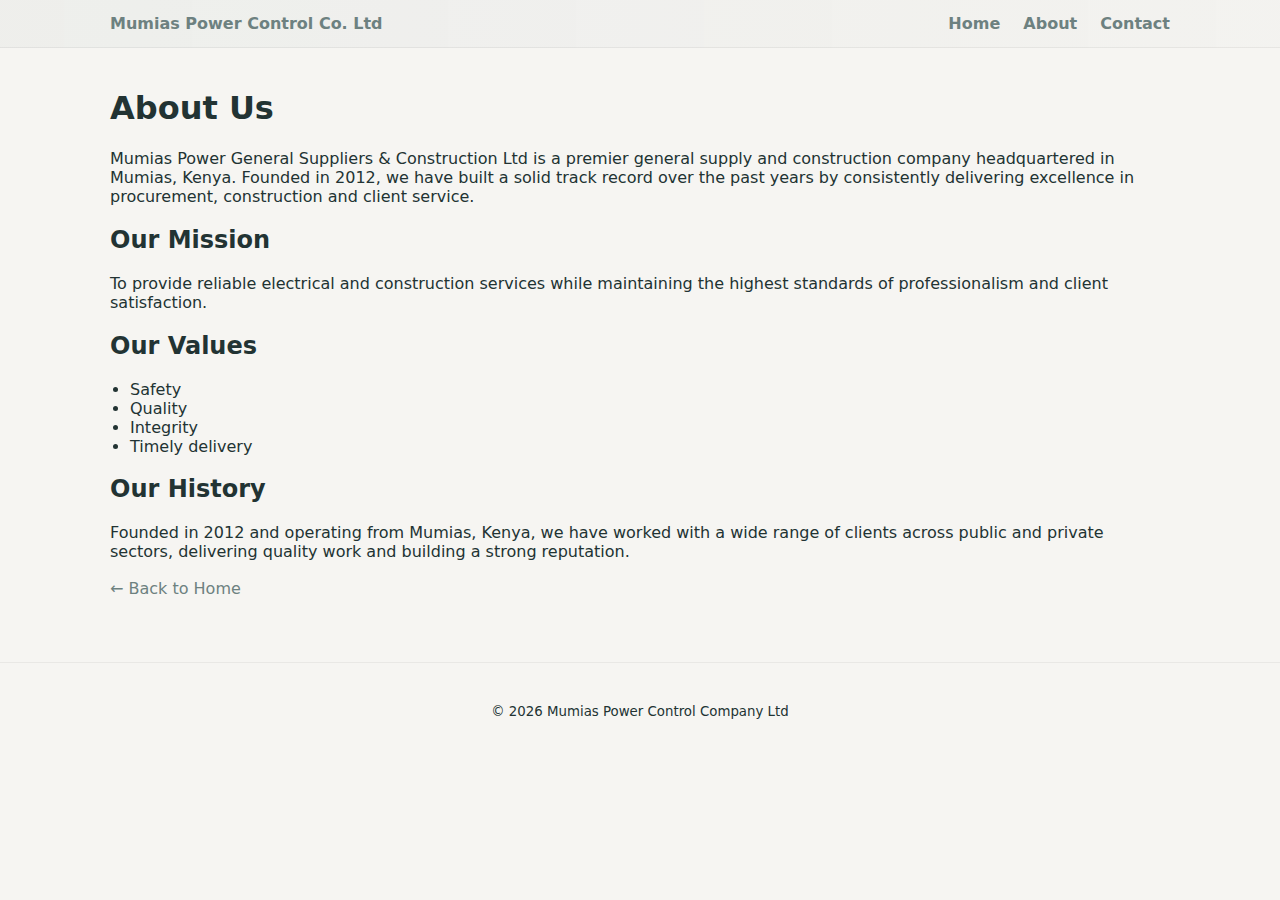
<file: about.html>
<!-- FILE: about.html -->
<!doctype html>
<html lang="en">
<head>
<meta charset="utf-8" />
<meta name="viewport" content="width=device-width,initial-scale=1" />
<title>About — Mumias Power Control Company Ltd</title>
<link rel="stylesheet" href="assets/styles.css" />
</head>
<body>
<header class="site-header">
<div class="container header-inner">
<a class="brand" href="index.html">Mumias Power Control Co. Ltd</a>
<nav class="nav">
<a href="index.html">Home</a>
<a href="about.html">About</a>
<a href="contact.html">Contact</a>
</nav>
</div>
</header>


<main class="container">
<article class="about-page">
<h1>About Us</h1>
<p>Mumias Power General Suppliers & Construction Ltd is a premier general supply and construction company headquartered in Mumias, Kenya. Founded in 2012, we have built a solid track record over the past years by consistently delivering excellence in procurement, construction and client service.</p>


<h2>Our Mission</h2>
<p>To provide reliable electrical and construction services while maintaining the highest standards of professionalism and client satisfaction.</p>


<h2>Our Values</h2>
<ul>
<li>Safety</li>
<li>Quality</li>
<li>Integrity</li>
<li>Timely delivery</li>
</ul>


<h2>Our History</h2>
<p>Founded in 2012 and operating from Mumias, Kenya, we have worked with a wide range of clients across public and private sectors, delivering quality work and building a strong reputation.</p>


<p class="back"><a href="index.html">← Back to Home</a></p>
</article>
</main>


<footer class="site-footer">
<div class="container">
<small>© <span id="year2"></span> Mumias Power Control Company Ltd</small>
</div>
</footer>


<script>document.getElementById('year2').textContent = new Date().getFullYear();</script>
</body>
</html>
</file>
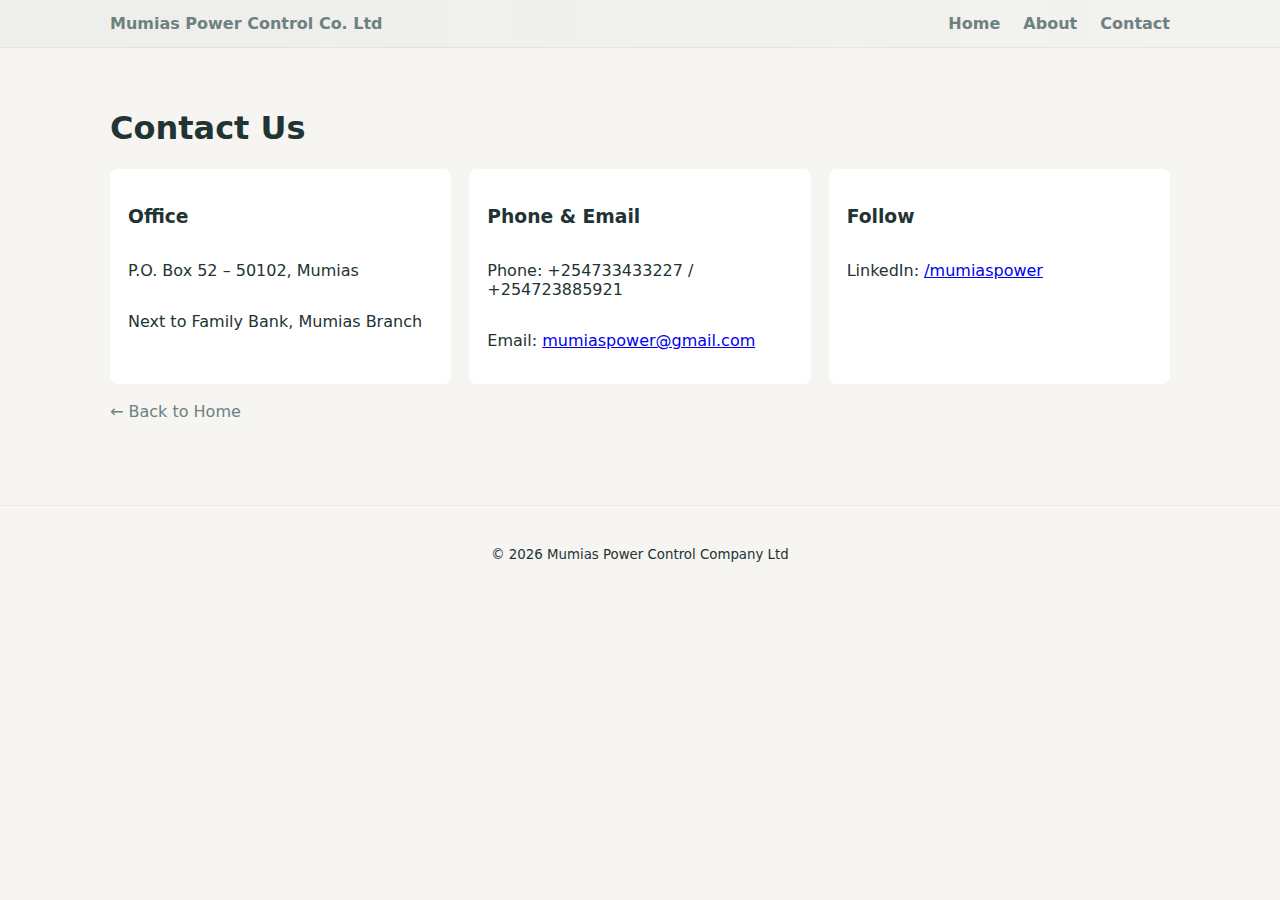
<file: contact.html>
<!-- FILE: contact.html -->
<!doctype html>
<html lang="en">
<head>
<meta charset="utf-8" />
<meta name="viewport" content="width=device-width,initial-scale=1" />
<title>Contact — Mumias Power Control Company Ltd</title>
<link rel="stylesheet" href="assets/styles.css" />
</head>
<body>
<header class="site-header">
<div class="container header-inner">
<a class="brand" href="index.html">Mumias Power Control Co. Ltd</a>
<nav class="nav">
<a href="index.html">Home</a>
<a href="about.html">About</a>
<a href="contact.html">Contact</a>
</nav>
</div>
</header>


<main class="container contact-main">
<h1>Contact Us</h1>


<div class="contact-grid">
<div class="contact-card">
<h3>Office</h3>
<p>P.O. Box 52 – 50102, Mumias</p>
<p>Next to Family Bank, Mumias Branch</p>
</div>


<div class="contact-card">
<h3>Phone & Email</h3>
<p>Phone: +254733433227 / +254723885921</p>
<p>Email: <a href="mailto:mumiaspower@gmail.com">mumiaspower@gmail.com</a></p>
</div>


<div class="contact-card">
<h3>Follow</h3>
<p>LinkedIn: <a href="https://mumiaspower.linkedin.com">/mumiaspower</a></p>
</div>
</div>


<p class="back"><a href="index.html">← Back to Home</a></p>
</main>


<footer class="site-footer">
<div class="container">
<small>© <span id="year3"></span> Mumias Power Control Company Ltd</small>
</div>
</footer>
<script>document.getElementById('year3').textContent = new Date().getFullYear();</script>
</body>
</html>
</file>
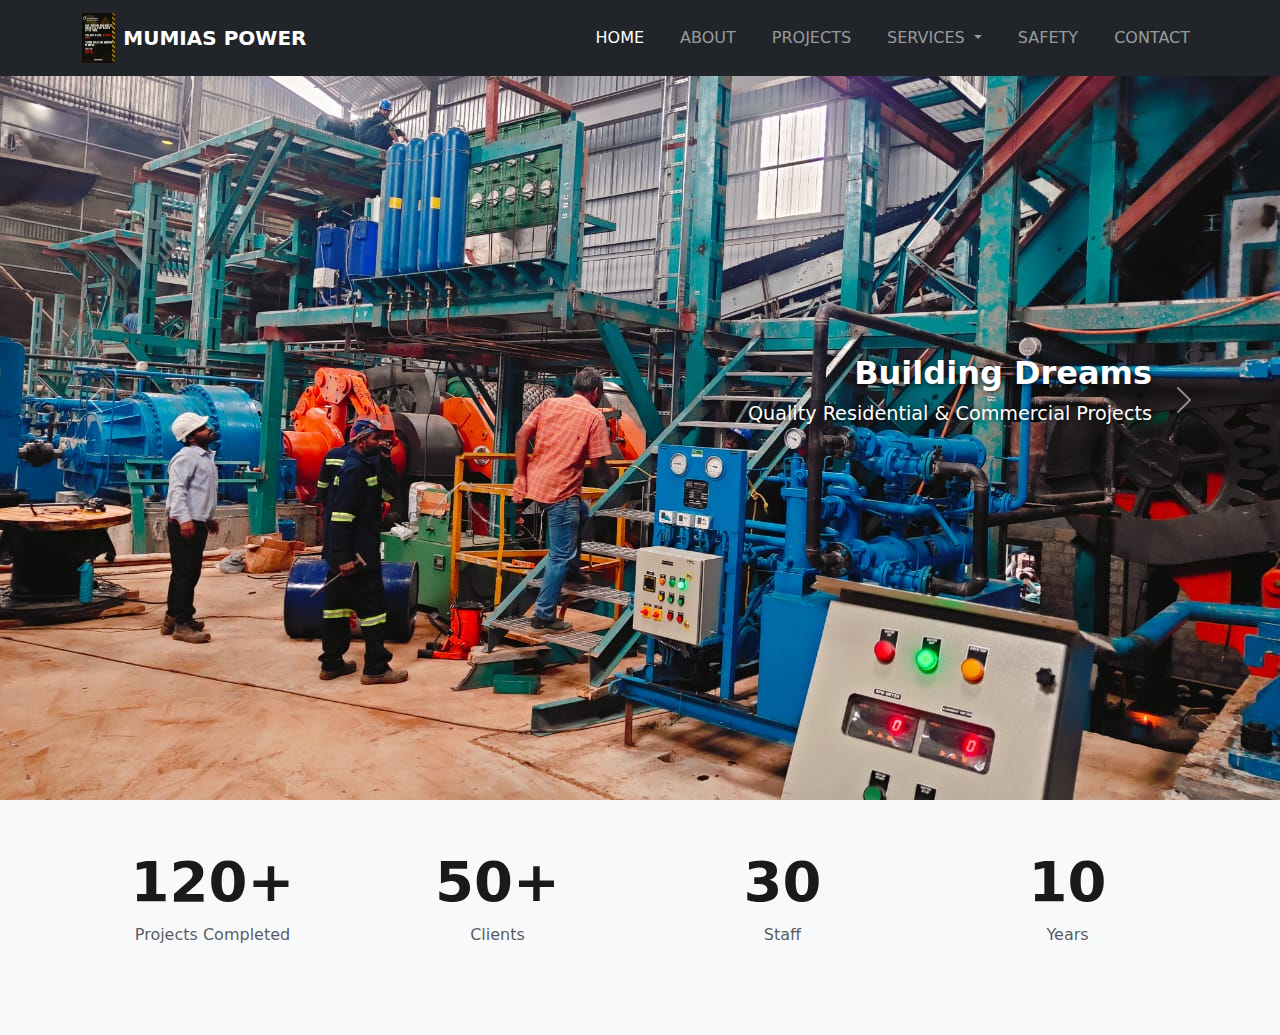
<file: index2.html>
<!DOCTYPE html>
<html lang="en">
<head>
  <meta charset="UTF-8">
  <meta name="viewport" content="width=device-width, initial-scale=1.0">
  <title>Construction Co. Landing</title>
  <link rel="stylesheet" href="style2.css">
  <link href="https://cdn.jsdelivr.net/npm/bootstrap@5.3.2/dist/css/bootstrap.min.css" rel="stylesheet">
  
</head>
<body>

<!-- Bootstrap Navbar -->
<nav class="navbar navbar-expand-lg navbar-dark bg-dark fixed-top">
  <div class="container">
    <!-- Logo + Company Name -->
    <a class="navbar-brand d-flex align-items-center" href="#">
      <img src="assets/images/safety.jfif" alt="Logo" height="50" class="me-2">
      <span class="fw-bold">MUMIAS POWER</span>
    </a>

    <!-- Toggler for mobile -->
    <button class="navbar-toggler" type="button" data-bs-toggle="collapse" data-bs-target="#navbarNav"
      aria-controls="navbarNav" aria-expanded="false" aria-label="Toggle navigation">
      <span class="navbar-toggler-icon"></span>
    </button>

    <!-- Nav links -->
    <div class="collapse navbar-collapse" id="navbarNav">
      <ul class="navbar-nav ms-auto">
        <li class="nav-item"><a class="nav-link active" href="#">Home</a></li>
        <li class="nav-item"><a class="nav-link" href="#">About</a></li>
        <li class="nav-item"><a class="nav-link" href="#">Projects</a></li>
        <li class="nav-item dropdown">
          <a class="nav-link dropdown-toggle" href="#" id="servicesDropdown" role="button" data-bs-toggle="dropdown" aria-expanded="false">
            Services
          </a>
          <ul class="dropdown-menu dropdown-menu-end" aria-labelledby="servicesDropdown">
            <li><a class="dropdown-item" href="#">Network Installation</a></li>
            <li><a class="dropdown-item" href="#">Building and Construction</a></li>
            <li><a class="dropdown-item" href="#">Shop</a></li>
            <li><a class="dropdown-item" href="#">Swimming Pools</a> </li>
          </ul>
        </li>
        <li class="nav-item"><a class="nav-link" href="#">safety</a></li>
        <li class="nav-item"><a class="nav-link" href="#">Contact</a></li>
      </ul>
    </div>
  </div>
</nav>



<div id="heroCarousel" class="carousel slide carousel-fade" data-bs-ride="carousel">
  <div class="carousel-inner">

    <div class="carousel-item active" style="background-image: url('assets/images/construction1.jpg');">
      <div class="carousel-caption-right">
        <h1>Building Dreams</h1>
        <p>Quality Residential & Commercial Projects</p>
      </div>
    </div>

    <div class="carousel-item" style="background-image: url('assets/images/crane2.jfif');">
      <div class="carousel-caption-right">
        <h1>Innovative Designs</h1>
        <p>Modern, Safe, and Durable Construction</p>
      </div>
    </div>

    <div class="carousel-item" style="background-image: url('assets/images/img4.jpg');">
      <div class="carousel-caption-right">
        <h1>Reliable Services</h1>
        <p>Your Vision, Our Expertise</p>
      </div>
    </div>

  </div>

  <!-- Controls -->
  <button class="carousel-control-prev" type="button" data-bs-target="#heroCarousel" data-bs-slide="prev">
    <span class="carousel-control-prev-icon"></span>
    <span class="visually-hidden">Previous</span>
  </button>
  <button class="carousel-control-next" type="button" data-bs-target="#heroCarousel" data-bs-slide="next">
    <span class="carousel-control-next-icon"></span>
    <span class="visually-hidden">Next</span>
  </button>
</div>
<section class="statistics py-5 bg-light">
  <div class="container">
    <div class="row text-center">

      <div class="col-md-3 mb-4">
        <h2 class="display-4 fw-bold">120+</h2>
        <p class="text-muted">Projects Completed</p>
      </div>

      <div class="col-md-3 mb-4">
        <h2 class="display-4 fw-bold">50+</h2>
        <p class="text-muted">Clients</p>
      </div>

      <div class="col-md-3 mb-4">
        <h2 class="display-4 fw-bold">30</h2>
        <p class="text-muted">Staff</p>
      </div>

      <div class="col-md-3 mb-4">
        <h2 class="display-4 fw-bold">10</h2>
        <p class="text-muted">Years</p>
      </div>

    </div>
  </div>
</section>



<script src="https://cdn.jsdelivr.net/npm/bootstrap@5.3.2/dist/js/bootstrap.bundle.min.js"></script>
</body>
</html>
</file>
<file: style2.css>
/* Header */
.site-header {
  width: 100%;
  height: 80px; 
  background-color: #1a1a1a;
  color: white;
  box-shadow: 0 2px 5px rgba(0,0,0,0.2);
  position: fixed;
  top: 0;
  left: 0;
  z-index: 1000;
  display: flex;
  align-items: center;
  padding: 0 20px;
  justify-content: space-between;
}

.logo img {
  height: 50px;
  margin-right: 10px;
}

.logo h1 {
  font-family: 'Poppins', sans-serif;
  font-weight: 700;
  font-size: 2.5rem;
  margin: 0;
  color: #B51E00;
}

.nav-link {
  color: white;
  margin-left: 20px;
  font-weight: 500;
  text-transform: uppercase;
}

.nav-link:hover {
  color: #f0a500;
}

/* Carousel (Compact Hero Section) */
.carousel-item {
  width: 100%;
  height: 800px;             /* Compact height */
  background-size: cover;
  background-position: center;
  position: relative;
}

.carousel-caption-right {
  position: absolute;
  top: 50%;
  right: 10%;
  transform: translateY(-50%);
  color: white;
  text-align: right;
  text-shadow: 1px 1px 5px rgba(0,0,0,0.7);
}

.carousel-caption-right h1 {
  font-size: 2rem;
  font-weight: bold;
}

.carousel-caption-right p {
  font-size: 1.2rem;
}

/* Cards */
.project-card {
  position: relative;
  overflow: hidden;
  border-radius: 15px;
}

.project-card img {
  width: 100%;
  height: 250px;
  object-fit: cover;
  transition: transform 0.5s ease;
}

.project-card:hover img {
  transform: scale(1.1);
}

.card-overlay {
  position: absolute;
  top: 50%;
  right: 10%;
  transform: translateY(-50%);
  color: white;
  text-align: right;
  text-shadow: 1px 1px 5px rgba(0,0,0,0.7);
}

.card-overlay h5 {
  font-size: 1.5rem;
  font-weight: bold;
}

.card-overlay p {
  font-size: 1rem;
}
.statistics {
  background-color: #f8f9fa; /* Light background */
}

.statistics h2 {
  color: #1a1a1a; /* Dark text for numbers */
}

.statistics p {
  font-size: 1rem;
  color: #6c757d; /* Bootstrap muted */
}

/* Optional hover effect for fun */
.statistics .col-md-3:hover h2 {
  color: #f0a500; /* Accent color on hover */
  transition: color 0.3s ease;
}
</file>
<file: assets/styles.css>
:root {
  --bg: #f6f5f2;
  --muted: #6d8180; /* greenish-grey */
  --accent: #8a5a3e; /* warm brown/copper */
  --text: #233;
  --card: #ffffff;
}

/* Global reset */
* {
  box-sizing: border-box;
}

body {
  font-family: Inter, system-ui, -apple-system, "Segoe UI", Roboto, "Helvetica Neue", Arial;
  margin: 0;
  color: var(--text);
  background: var(--bg);
  -webkit-font-smoothing: antialiased;
}

.container {
  max-width: 1100px;
  margin: 0 auto;
  padding: 20px;
}

/* Header */
.site-header {
  background: linear-gradient(90deg, rgba(109,129,128,0.06), rgba(109,129,128,0.02));
  border-bottom: 1px solid rgba(0,0,0,0.05);
}

.header-inner {
  display: flex;
  align-items: center;
  justify-content: space-between;
  padding: 14px 20px;
}

.brand {
  font-weight: 700;
  color: var(--muted);
  text-decoration: none;
}

.nav a {
  margin-left: 18px;
  color: var(--muted);
  text-decoration: none;
  font-weight: 600;
}

/* Hero Section */
.hero {
  display: flex;
  gap: 20px;
  align-items: center; /* vertical center */
  justify-content: space-between; /* spread left and right */
  padding: 40px 20px;
  flex-wrap: wrap;
}

.hero-left {
  flex: 1;
  display: flex;
  flex-direction: column;
  justify-content: center;
}

.hero-left h1 {
  font-size: 56px;
  margin: 0;
  color: var(--card);
  background: var(--muted);
  display: inline-block;
  padding: 12px 18px;
  border-radius: 6px;
  line-height: 1.2;
}

.lead {
  font-size: 20px;
  margin-top: 18px;
  color: var(--muted);
}

.btn {
  display: inline-block;
  padding: 10px 18px;
  background: var(--accent);
  color: white;
  border-radius: 8px;
  text-decoration: none;
  font-weight: 700;
  margin-top: 16px;
}

.hero-image {
  flex: 1;
  display: flex;
  align-items: center;
  justify-content: center;
}

.hero-image img {
  width: 100%;
  max-width: 500px; /* cap the size */
  height: auto;
  object-fit: cover;
  border-radius: 6px;
}

/* Cards Section */
.cards {
  display: grid;
  grid-template-columns: repeat(3, 1fr);
  gap: 18px;
  margin-top: 28px;
}

.card {
  display: flex;
  flex-direction: column;
  justify-content: flex-start; /* top align content */
  background: var(--card);
  padding: 18px;
  border-radius: 8px;
  box-shadow: 0 4px 10px rgba(0,0,0,0.04);
}

.contact-card {
  background: linear-gradient(180deg, rgba(138,90,62,0.06), transparent);
}

/* About Blurb */
.about-blurb {
  margin-top: 28px;
  padding: 18px;
  background: var(--card);
  border-radius: 8px;
}

/* Contact Page */
.contact-main {
  padding: 40px 20px;
}

.contact-grid {
  display: grid;
  grid-template-columns: repeat(3, 1fr);
  gap: 18px;
}

.contact-card {
  display: flex;
  flex-direction: column;
  justify-content: flex-start;
  padding: 18px;
  background: var(--card);
  border-radius: 8px;
}

.back {
  margin-top: 18px;
}

.back a {
  text-decoration: none;
  color: var(--muted);
}

/* Footer */
.site-footer {
  padding: 18px 0;
  margin-top: 28px;
  border-top: 1px solid rgba(0,0,0,0.05);
  text-align: center;
}

/* Small helper styles */
ul {
  padding-left: 20px;
}

/* Accessibility tweaks */
a:focus {
  outline: 3px solid rgba(138,90,62,0.2);
  outline-offset: 3px;
}

/* Responsive */
@media (max-width: 900px) {
  .hero {
    flex-direction: column;
  }
  .hero-left h1 {
    font-size: 40px;
  }
  .cards {
    grid-template-columns: 1fr;
  }
  .contact-grid {
    grid-template-columns: 1fr;
  }
}

/* Slideshow styles */
.slideshow {
  position: relative;
  width: 100%;
  max-width: 500px;
  height: 300px; /* adjust as needed */
  overflow: hidden;
  border-radius: 6px;
  margin-top: 20px;
}

.slideshow .slide {
  position: absolute;
  width: 100%;
  height: 100%;
  object-fit: cover;
  opacity: 0;
  transition: opacity 1s ease-in-out;
}

.slideshow .slide.active {
  opacity: 1;
}
</file>
